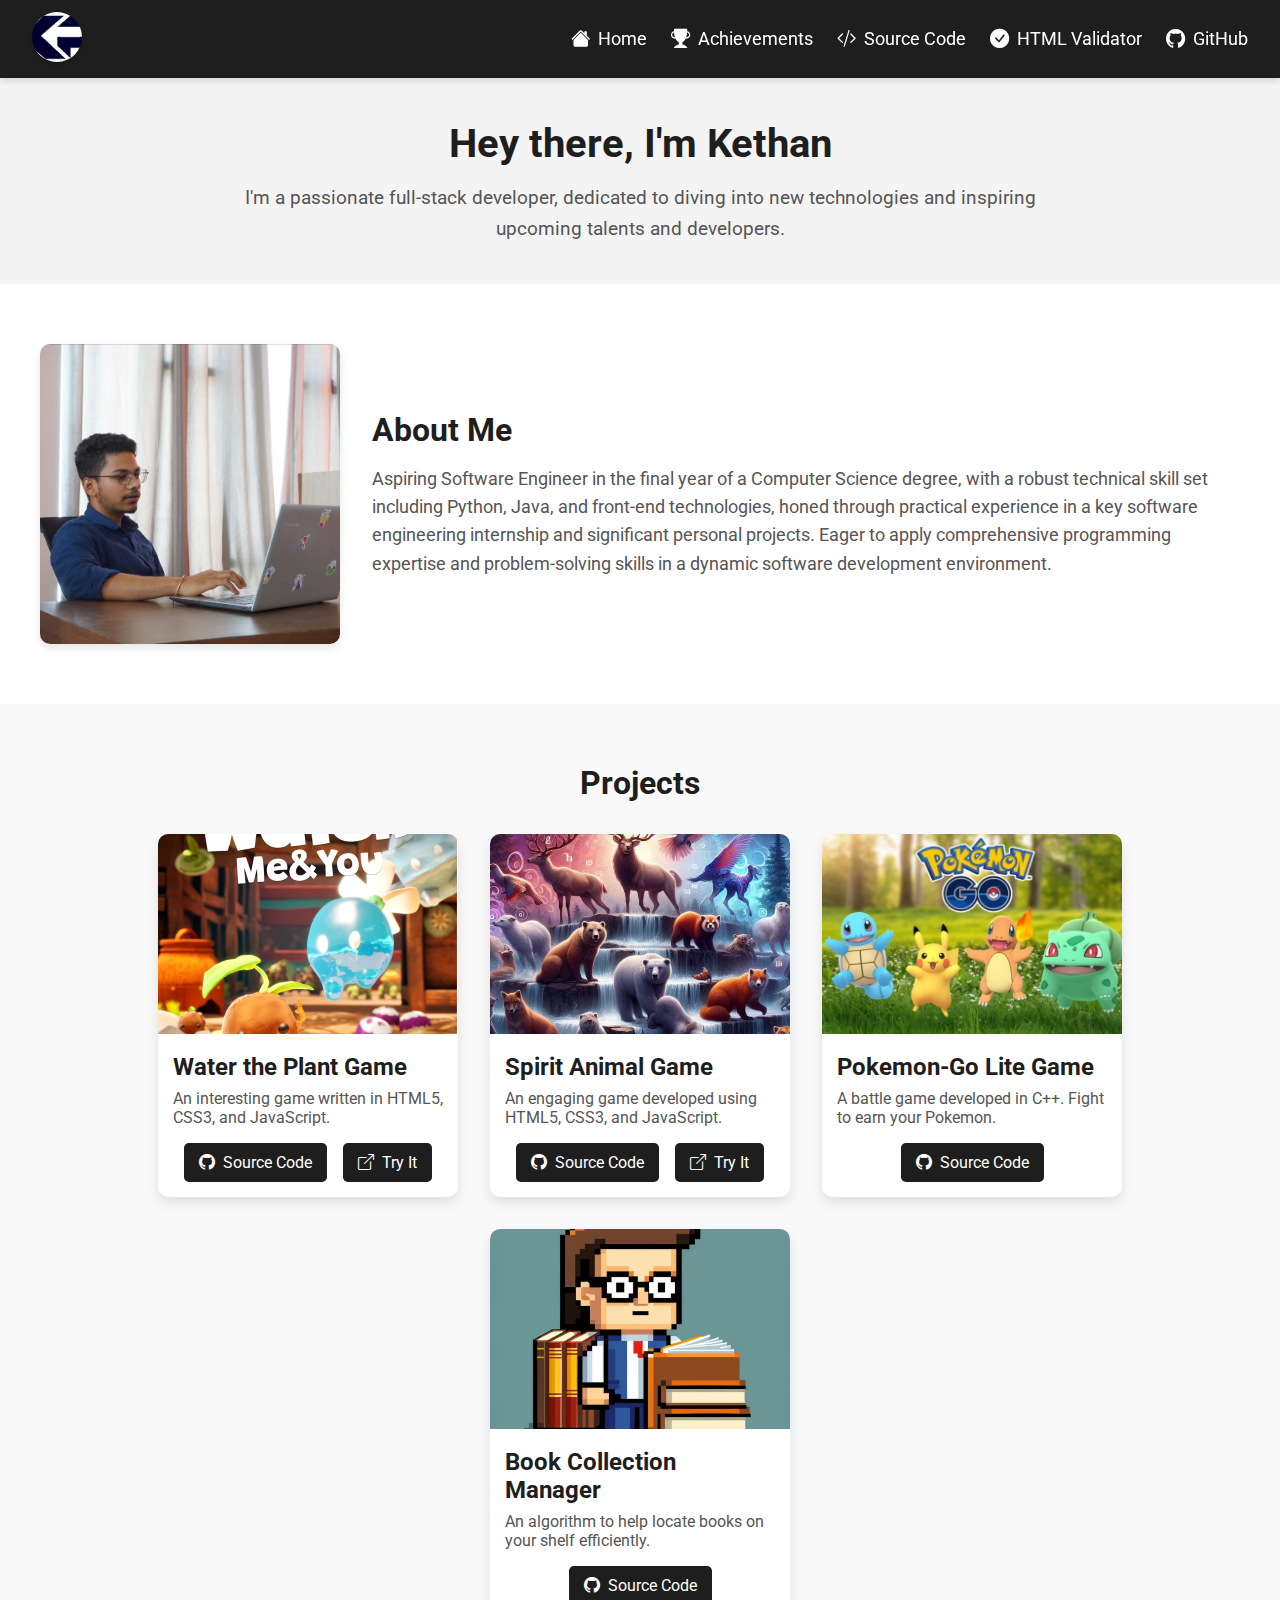
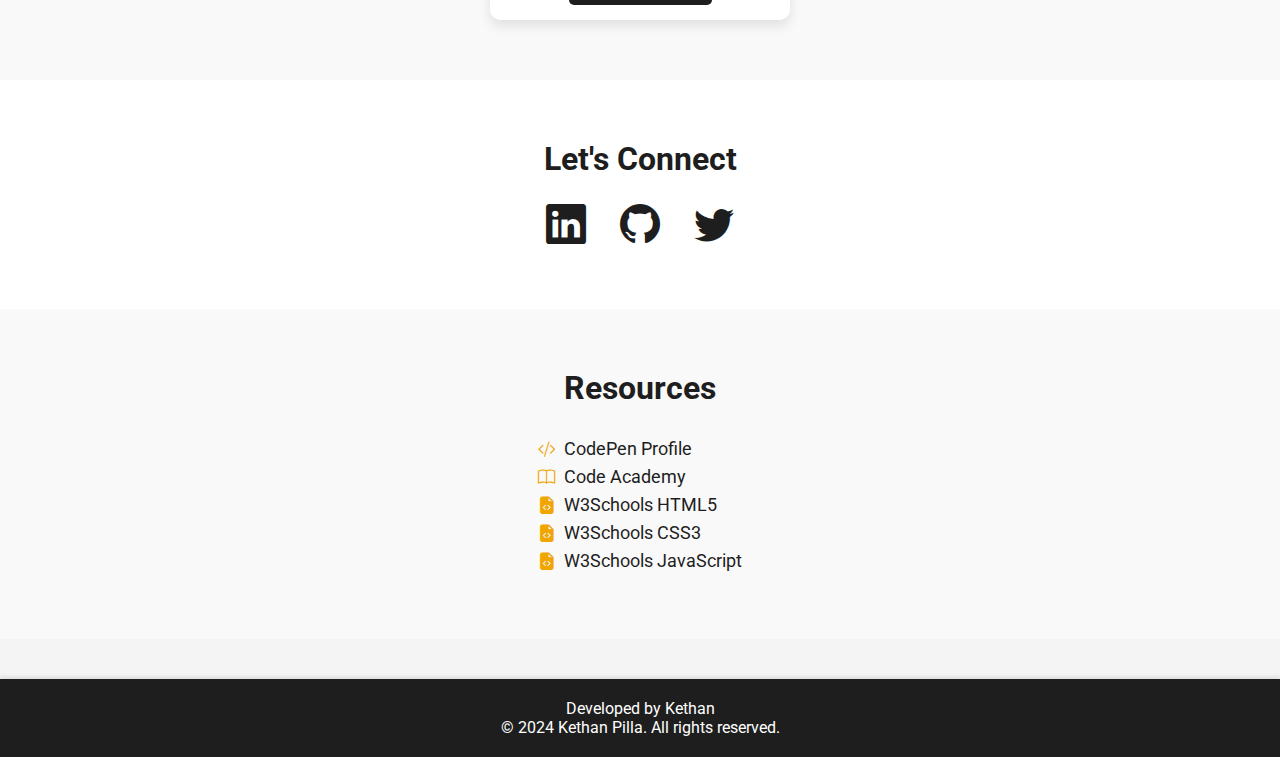
<file: index.html>
<!DOCTYPE html>
<html lang="en">
<head>
    <meta charset="UTF-8">
    <meta name="viewport" content="width=device-width, initial-scale=1.0">
    <title>Kethan Pilla: Software Developer</title>
    <!-- Google Fonts -->
    <link href="https://fonts.googleapis.com/css2?family=Roboto:wght@400;700&display=swap" rel="stylesheet">
    <!-- Bootstrap Icons -->
    <link rel="stylesheet" href="https://cdn.jsdelivr.net/npm/bootstrap-icons@1.10.5/font/bootstrap-icons.css">
    <!-- Link to CSS -->
    <link rel="stylesheet" href="styles/style.css">
</head>
<body>
    <!-- Navbar Start -->
    <nav class="navbar">
        <div class="logo">
            <img src="images/logo.jpg" alt="Logo" class="logo-img">
        </div>
        <ul class="nav-links" id="navLinks">
            <li><a href="index.html"><i class="bi bi-house-fill"></i> Home</a></li>
            <li><a href="pages/achievements.html"><i class="bi bi-trophy-fill"></i> Achievements</a></li>
            <li><a href="https://github.com/KethanPilla/dev-edward-project" target="_blank"><i class="bi bi-code-slash"></i> Source Code</a></li>
            <li><a href="https://validator.w3.org/nu/?showsource=yes&doc=https%3A%2F%2Fkethanpilla.github.io%2Fdev-edward-project%2F" target="_blank"><i class="bi bi-check-circle-fill"></i> HTML Validator</a></li>
            <li><a href="https://github.com/KethanPilla" target="_blank"><i class="bi bi-github"></i> GitHub</a></li>
        </ul>
        <div class="hamburger" id="hamburger" aria-label="Toggle navigation" aria-expanded="false" role="button" tabindex="0">
            <span class="bar"></span>
            <span class="bar"></span>
            <span class="bar"></span>
        </div>
    </nav>
    <!-- Navbar End -->

    <!-- Main Content Start -->
    <div class="content">
        <h1>Hey there, I'm Kethan</h1>
        <p>I'm a passionate full-stack developer, dedicated to diving into new technologies and inspiring upcoming talents and developers.</p>
    </div>
    <!-- Main Content End -->

    <!-- About Section Start -->
    <section class="about">
        <div class="about-container">
            <img src="images/profile.jpeg" alt="Kethan Pilla" class="profile-img">
            <div class="about-text">
                <h2>About Me</h2>   
                <p>Aspiring Software Engineer in the final year of a Computer Science degree, with a robust technical skill set including Python, Java, and front-end technologies, honed through practical experience in a key software engineering internship and significant personal projects. Eager to apply comprehensive programming expertise and problem-solving skills in a dynamic software development environment.</p>
            </div>
        </div>
    </section>
    <!-- About Section End -->

    <!-- Projects Section Start -->
    <section class="projects">
        <h2>Projects</h2>
        <div class="cards-container">
            <div class="card">
                <img class="card-img-top" src="images/waterMe.png" alt="Water the Plant Game">
                <div class="card-body">
                    <h4 class="card-title">Water the Plant Game</h4>
                    <p class="card-text">An interesting game written in HTML5, CSS3, and JavaScript.</p>
                    <div class="card-buttons">
                        <a href="https://github.com/KethanPilla/dev-david-lab" class="btn" target="_blank"><i class="bi bi-github"></i> Source Code</a>
                        <a href="https://kethanpilla.github.io/dev-david-lab/" class="btn" target="_blank"><i class="bi bi-box-arrow-up-right"></i> Try It</a>
                    </div>
                </div>
            </div>
            <div class="card">
                <img class="card-img-top" src="images/spiritAnimal.jpeg" alt="Spirit Animal Game">
                <div class="card-body">
                    <h4 class="card-title">Spirit Animal Game</h4>
                    <p class="card-text">An engaging game developed using HTML5, CSS3, and JavaScript.</p>
                    <div class="card-buttons">
                        <a href="https://github.com/KethanPilla/dev-charlie-lab" class="btn" target="_blank"><i class="bi bi-github"></i> Source Code</a>
                        <a href="https://kethanpilla.github.io/dev-charlie-lab/" class="btn" target="_blank"><i class="bi bi-box-arrow-up-right"></i> Try It</a>
                    </div>
                </div>
            </div>
            <div class="card">
                <img class="card-img-top" src="images/pokemonGo.jpg" alt="Pokemon-Go Lite Game">
                <div class="card-body">
                    <h4 class="card-title">Pokemon-Go Lite Game</h4>
                    <p class="card-text">A battle game developed in C++. Fight to earn your Pokemon.</p>
                    <div class="card-buttons">
                        <a href="https://github.com/KethanPilla/Academic-projects_255_level/tree/main/Pokemon_2.0" class="btn" target="_blank"><i class="bi bi-github"></i> Source Code</a>
                    </div>
                </div>
            </div>
            <div class="card">
                <img class="card-img-top" src="images/bookCollection.jpg" alt="Book Collection Manager">
                <div class="card-body">
                    <h4 class="card-title">Book Collection Manager</h4>
                    <p class="card-text">An algorithm to help locate books on your shelf efficiently.</p>
                    <div class="card-buttons">
                        <a href="https://github.com/KethanPilla/Book-collectionManager_Adv" class="btn" target="_blank"><i class="bi bi-github"></i> Source Code</a>
                    </div>
                </div>
            </div>
        </div>
    </section>
    <!-- Projects Section End -->

    <!-- Social Section Start -->
    <div class="social">
        <h2>Let's Connect</h2>
        <a href="https://www.linkedin.com/in/kethan-pilla/" target="_blank" class="social-icon"><i class="bi bi-linkedin"></i></a>
        <a href="https://github.com/kethanpilla" target="_blank" class="social-icon"><i class="bi bi-github"></i></a>
        <a href="https://x.com/KethanPilla" target="_blank" class="social-icon"><i class="bi bi-twitter"></i></a>
    </div>
    <!-- Social Section End -->

    <!-- Resources Section Start -->
    <div class="resources">
        <h2>Resources</h2>
        <ul>
            <li><a href="https://codepen.io/KethanPilla" target="_blank"><i class="bi bi-code-slash"></i> CodePen Profile</a></li>
            <li><a href="https://www.codecademy.com/profiles/kethanPilla0776919001" target="_blank"><i class="bi bi-book"></i> Code Academy</a></li>
            <li><a href="https://www.w3schools.com/html/" target="_blank"><i class="bi bi-file-earmark-code-fill"></i> W3Schools HTML5</a></li>
            <li><a href="https://www.w3schools.com/css/" target="_blank"><i class="bi bi-file-earmark-code-fill"></i> W3Schools CSS3</a></li>
            <li><a href="https://www.w3schools.com/js/" target="_blank"><i class="bi bi-file-earmark-code-fill"></i> W3Schools JavaScript</a></li>
        </ul>
    </div>
    <!-- Resources Section End -->

    <!-- Footer Start -->
    <footer class="footer">
        <p>Developed by Kethan</p>
        <p>&copy; 2024 Kethan Pilla. All rights reserved.</p>
    </footer>
    <!-- Footer End -->

    <!-- Link to JavaScript -->
    <script src="script/script.js"></script>
</body>
</html>
</file>
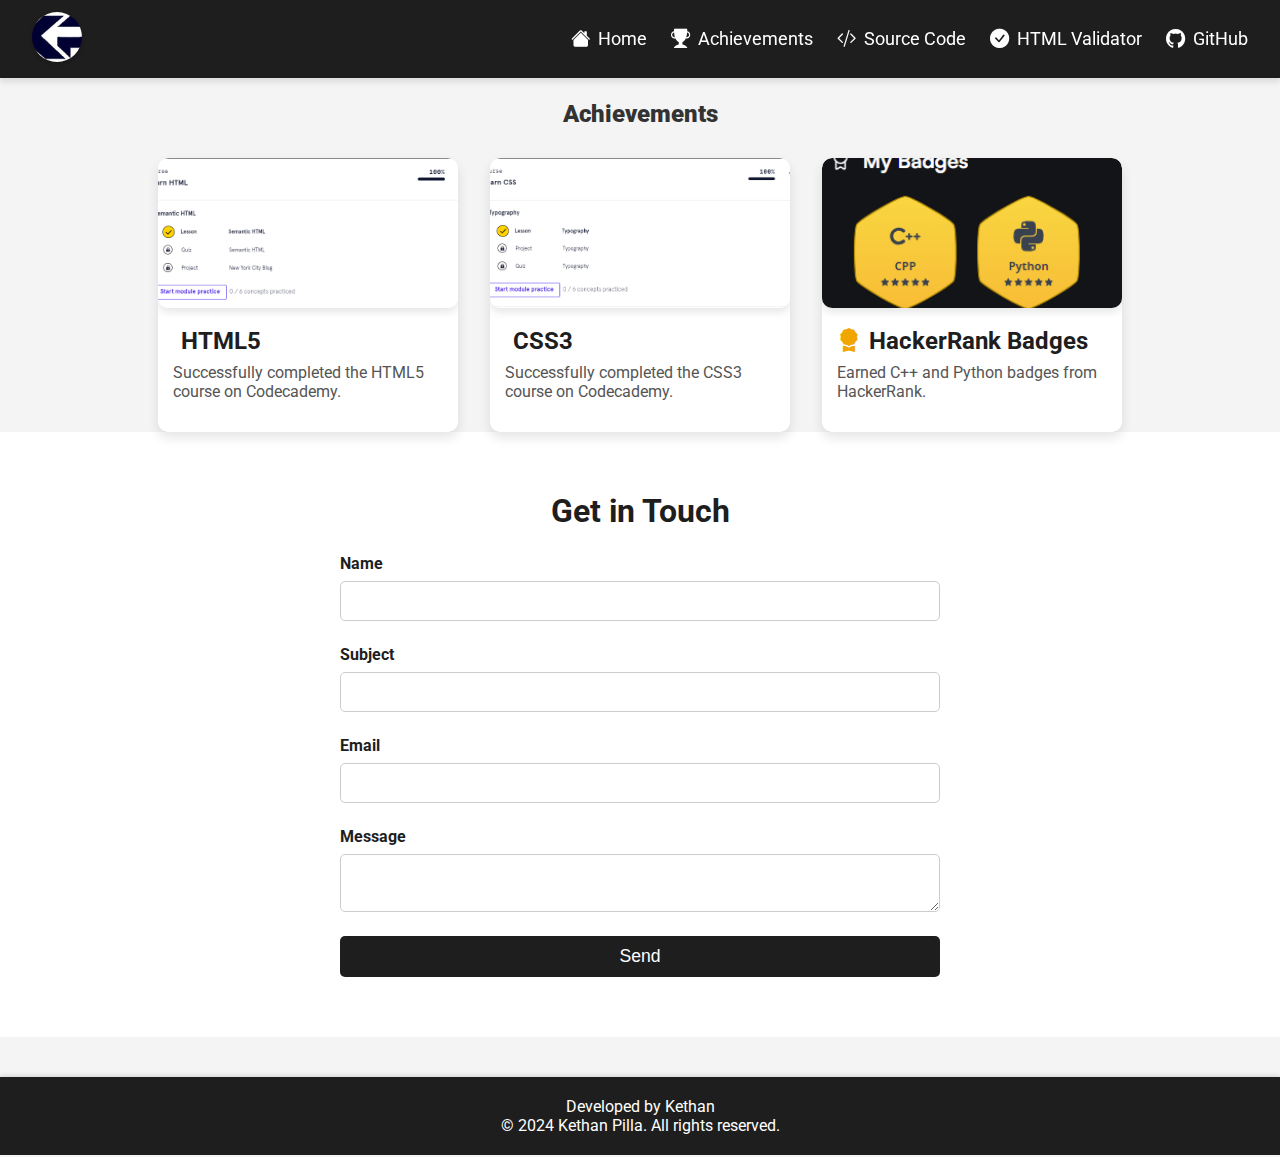
<file: pages/achievements.html>
<!DOCTYPE html>
<html lang="en">
<head>
    <meta charset="UTF-8"> 
    <meta name="viewport" content="width=device-width, initial-scale=1.0">
    <title>Achievements - Kethan Pilla</title>
    <!-- Google Fonts -->
    <link href="https://fonts.googleapis.com/css2?family=Roboto:wght@400;700&display=swap" rel="stylesheet">
    <!-- Bootstrap Icons -->
    <link rel="stylesheet" href="https://cdn.jsdelivr.net/npm/bootstrap-icons@1.10.5/font/bootstrap-icons.css">
    <!-- Link to CSS -->
    <link rel="stylesheet" href="../styles/style.css"> 
</head>
<body>
    <!-- Navbar Start -->
    <nav class="navbar">
        <div class="logo">
            <img src="../images/logo.jpg" alt="Logo" class="logo-img">
        </div>
        <ul class="nav-links" id="navLinks">
            <li><a href="../index.html"><i class="bi bi-house-fill"></i> Home</a></li>
            <li><a href="achievements.html"><i class="bi bi-trophy-fill"></i> Achievements</a></li>
            <li><a href="https://github.com/KethanPilla/dev-edward-project" target="_blank"><i class="bi bi-code-slash"></i> Source Code</a></li>
            <li><a href="https://validator.w3.org/nu/?showsource=yes&doc=https%3A%2F%2Fkethanpilla.github.io%2Fdev-edward-project%2F" target="_blank"><i class="bi bi-check-circle-fill"></i> HTML Validator</a></li>
            <li><a href="https://github.com/KethanPilla" target="_blank"><i class="bi bi-github"></i> GitHub</a></li>
        </ul>
        <div class="hamburger" id="hamburger" aria-label="Toggle navigation" aria-expanded="false" role="button" tabindex="0">
            <span class="bar"></span>
            <span class="bar"></span>
            <span class="bar"></span>
        </div>
    </nav>
    <!-- Navbar End -->

    <!-- Achievements Content Start -->
    <div class="achievements-content" id="achievements-content">
        <h2 style="text-align: center; padding-bottom: 30px;"><b>Achievements</b></h2>
        <div class="cards-container">
            <div class="card">
                <img class="card-img-top achievement-img" src="../images/codeAcademyHTML.PNG" alt="HTML5 Achievement">
                <div class="card-body">
                    <h4 class="card-title"><i class="bi bi-html5"></i> HTML5</h4>
                    <p class="card-text">Successfully completed the HTML5 course on Codecademy.</p>
                </div>
            </div>
            <div class="card">
                <img class="card-img-top achievement-img" src="../images/learnCss.PNG" alt="CSS3 Achievement">
                <div class="card-body">
                    <h4 class="card-title"><i class="bi bi-css3"></i> CSS3</h4>
                    <p class="card-text">Successfully completed the CSS3 course on Codecademy.</p>
                </div>
            </div>
            <div class="card">
                <img class="card-img-top achievement-img" src="../images/hackerRankBadges.PNG" alt="HackerRank Badges">
                <div class="card-body">
                    <h4 class="card-title"><i class="bi bi-award-fill"></i> HackerRank Badges</h4>
                    <p class="card-text">Earned C++ and Python badges from HackerRank.</p>
                </div>
            </div>
        </div>
    </div>
    <!-- Achievements Content End -->

    <!-- Contact Section Start -->
    <section class="contact">
        <div class="main-container">
            <h3 id="contact">Get in Touch</h3>
            <form id="contact-form" action="https://formsubmit.co/suryatumpati@gmail.com" method="POST">
                <label for="name">Name</label>
                <input class="input-field" type="text" id="name" name="name" required />

                <label for="subject">Subject</label>
                <input class="input-field" type="text" id="subject" name="subject" />

                <label for="email">Email</label>
                <input class="input-field" type="email" id="email" name="email" required />

                <label for="message">Message</label>
                <textarea class="input-field" id="message" name="message" required></textarea>

                <input id="submit-btn" type="submit" value="Send" />
            </form>
        </div>
    </section>
    <!-- Contact Section End -->

    <!-- Footer Start -->
    <footer class="footer">
        <p>Developed by Kethan</p>
        <p>&copy; 2024 Kethan Pilla. All rights reserved.</p>
    </footer>
    <!-- Footer End -->

    <!-- Link to JavaScript -->
    <script src="../script/script.js"></script>
</body>
</html>
</file>
<file: styles/style.css>
/* Reset default browser styles */
* {
    margin: 0;
    padding: 0;
    box-sizing: border-box;
}

/* Body styling */
body {
    font-family: 'Roboto', sans-serif;
    background-color: #f4f4f4;
    color: #333;
}

/* Navbar styling */
.navbar {
    display: flex;
    justify-content: space-between;
    align-items: center;
    background-color: #1e1e1e;
    padding: 0.75rem 2rem;
    position: fixed;
    width: 100%;
    top: 0;
    left: 0;
    z-index: 1000;
    box-shadow: 0 4px 6px rgba(0, 0, 0, 0.1); /* Drop shadow */
}

/* Logo styling */
.logo-img {
    width: 50px;
    height: 50px;
    border-radius: 50%;
    object-fit: cover;
    box-shadow: 0 2px 4px rgba(0, 0, 0, 0.2); /* Drop shadow */
}

/* Navigation links styling */
.nav-links {
    list-style: none;
    display: flex;
    align-items: center;
}

.nav-links li {
    margin-left: 1.5rem;
}

.nav-links a {
    color: #fff;
    text-decoration: none;
    font-size: 1.1rem;
    display: flex;
    align-items: center;
    transition: color 0.3s ease;
}

.nav-links a i {
    margin-right: 0.5rem;
    font-size: 1.2rem;
    transition: transform 0.3s ease;
}

.nav-links a:hover {
    color: #f0a500;
}

.nav-links a:hover i {
    transform: translateX(5px); /* Slight movement on hover */
}

/* Hamburger menu styling */
.hamburger {
    display: none;
    flex-direction: column;
    cursor: pointer;
}

.bar {
    height: 3px;
    width: 25px;
    background-color: #fff;
    margin: 4px 0;
    transition: all 0.3s ease;
}

/* Responsive Styles */
@media (max-width: 768px) {
    .nav-links {
        position: absolute;
        top: 70px; /* Height of the navbar */
        left: -100%;
        flex-direction: column;
        background-color: #1e1e1e;
        width: 100%;
        text-align: center;
        transition: left 0.3s ease;
        padding: 1rem 0;
    }

    .nav-links li {
        margin: 1rem 0;
    }

    .nav-links a {
        font-size: 1.2rem;
    }

    .hamburger {
        display: flex;
    }

    .nav-links.active {
        left: 0;
    }

    /* Animate hamburger to 'X' when active */
    .hamburger.active .bar:nth-child(2) {
        opacity: 0;
    }

    .hamburger.active .bar:nth-child(1) {
        transform: translateY(7px) rotate(45deg);
    }

    .hamburger.active .bar:nth-child(3) {
        transform: translateY(-7px) rotate(-45deg);
    }
}

/* Content styling */
.content {
    padding: 120px 20px 40px; /* Top padding accounts for fixed navbar */
    text-align: center;
}

.content h1 {
    font-size: 2.5rem;
    margin-bottom: 1rem;
    color: #1e1e1e;
}

.content p {
    font-size: 1.2rem;
    color: #555;
    max-width: 800px;
    margin: 0 auto;
    line-height: 1.6;
}

/* About Section Styling */
.about {
    padding: 60px 20px;
    background-color: #fff;
}

.about-container {
    display: flex;
    flex-wrap: wrap;
    align-items: center;
    max-width: 1200px;
    margin: 0 auto;
}

.profile-img {
    width: 300px;
    height: 300px;
    border-radius: 10px;
    object-fit: cover;
    box-shadow: 0 4px 8px rgba(0, 0, 0, 0.1); /* Drop shadow */
    margin-right: 2rem;
}

.about-text {
    flex: 1;
}

.about-text h2 {
    font-size: 2rem;
    margin-bottom: 1rem;
    color: #1e1e1e;
}

.about-text p {
    font-size: 1.1rem;
    line-height: 1.6;
    color: #555;
}

/* Projects Section Styling */
.projects {
    padding: 60px 20px;
    background-color: #f9f9f9;
}

.projects h2 {
    text-align: center;
    font-size: 2rem;
    margin-bottom: 2rem;
    color: #1e1e1e;
}

.cards-container {
    display: flex;
    flex-wrap: wrap;
    justify-content: center;
    gap: 2rem;
}

.card {
    width: 300px;
    background-color: #fff;
    box-shadow: 0 6px 12px rgba(0, 0, 0, 0.1); /* Drop shadow */
    border-radius: 10px;
    overflow: hidden;
    transition: transform 0.3s ease, box-shadow 0.3s ease;
}

.card:hover {
    transform: translateY(-10px);
    box-shadow: 0 12px 24px rgba(0, 0, 0, 0.2); /* Enhanced shadow on hover */
}

.card-img-top {
    width: 100%;
    height: 200px;
    object-fit: cover;
}

/* Specific Styling for Achievement Images */
.achievement-img {
    height: 150px; /* Decreased height from 200px to 150px */
    object-fit: cover;
    border-radius: 10px;
    box-shadow: 0 4px 8px rgba(0, 0, 0, 0.1); /* Drop shadow */
    transition: transform 0.3s ease, box-shadow 0.3s ease;
}

.achievement-img:hover {
    transform: scale(1.05);
    box-shadow: 0 8px 16px rgba(0, 0, 0, 0.2);
}

.card-body {
    padding: 15px;
}

.card-title {
    font-size: 1.5rem;
    margin-bottom: 0.5rem;
    color: #1e1e1e;
    display: flex;
    align-items: center;
}

.card-title i {
    margin-right: 0.5rem;
    color: #f0a500; /* Accent color for icons */
}

.card-text {
    font-size: 1rem;
    margin-bottom: 1rem;
    color: #555;
}

.card-buttons {
    display: flex;
    justify-content: center;
    gap: 1rem;
}

.btn {
    padding: 10px 15px;
    font-size: 1rem;
    text-decoration: none;
    color: #fff;
    background-color: #1e1e1e;
    border-radius: 5px;
    transition: background-color 0.3s ease, transform 0.3s ease;
    display: flex;
    align-items: center;
}

.btn i {
    margin-right: 0.5rem;
}

.btn:hover {
    background-color: #f0a500;
    transform: scale(1.05);
}

/* Social Section Styling */
.social {
    text-align: center;
    padding: 60px 20px;
    background-color: #fff;
}

.social h2 {
    font-size: 2rem;
    margin-bottom: 1.5rem;
    color: #1e1e1e;
}

.social-icon {
    font-size: 2.5rem;
    color: #1e1e1e;
    margin: 0 15px;
    transition: color 0.3s ease, transform 0.3s ease;
}

.social-icon:hover {
    color: #f0a500;
    transform: scale(1.2);
}

/* Resources Section Styling */
.resources {
    text-align: center;
    padding: 60px 20px;
    background-color: #f9f9f9;
}

.resources h2 {
    font-size: 2rem;
    margin-bottom: 1.5rem;
    color: #1e1e1e;
}

.resources ul {
    list-style: none;
    display: inline-block;
    text-align: left;
}

.resources li {
    margin: 0.5rem 0;
}

.resources a {
    text-decoration: none;
    color: #1e1e1e;
    font-size: 1.1rem;
    transition: color 0.3s ease;
    display: flex;
    align-items: center;
}

.resources a i {
    margin-right: 0.5rem;
    color: #f0a500; /* Accent color for icons */
}

.resources a:hover {
    color: #f0a500;
}

/* Contact Section Styling */
.contact {
    padding: 60px 20px;
    background-color: #fff;
}

.main-container {
    max-width: 600px;
    margin: 0 auto;
}

.contact h3 {
    text-align: center;
    font-size: 2rem;
    margin-bottom: 1.5rem;
    color: #1e1e1e;
}

#contact-form {
    display: flex;
    flex-direction: column;
}

#contact-form label {
    margin-bottom: 0.5rem;
    font-weight: 700;
    color: #1e1e1e;
}

.input-field {
    padding: 10px;
    margin-bottom: 1.5rem;
    border: 1px solid #ccc;
    border-radius: 5px;
    font-size: 1rem;
    transition: border-color 0.3s ease, box-shadow 0.3s ease;
}

.input-field:focus {
    border-color: #f0a500;
    outline: none;
    box-shadow: 0 0 5px rgba(240, 165, 0, 0.5);
}

#submit-btn {
    padding: 10px;
    font-size: 1.1rem;
    border: none;
    border-radius: 5px;
    background-color: #1e1e1e;
    color: #fff;
    cursor: pointer;
    transition: background-color 0.3s ease, transform 0.3s ease;
    display: flex;
    align-items: center;
    justify-content: center;
}

#submit-btn:hover {
    background-color: #f0a500;
    transform: scale(1.05);
}

/* Footer Styling */
.footer {
    padding: 20px;
    background-color: #1e1e1e;
    color: #fff;
    text-align: center;
    margin-top: 40px;
    box-shadow: 0 -2px 4px rgba(0, 0, 0, 0.1); /* Drop shadow */
}

#achievements-content{
    padding-top: 100px;
}
</file>
